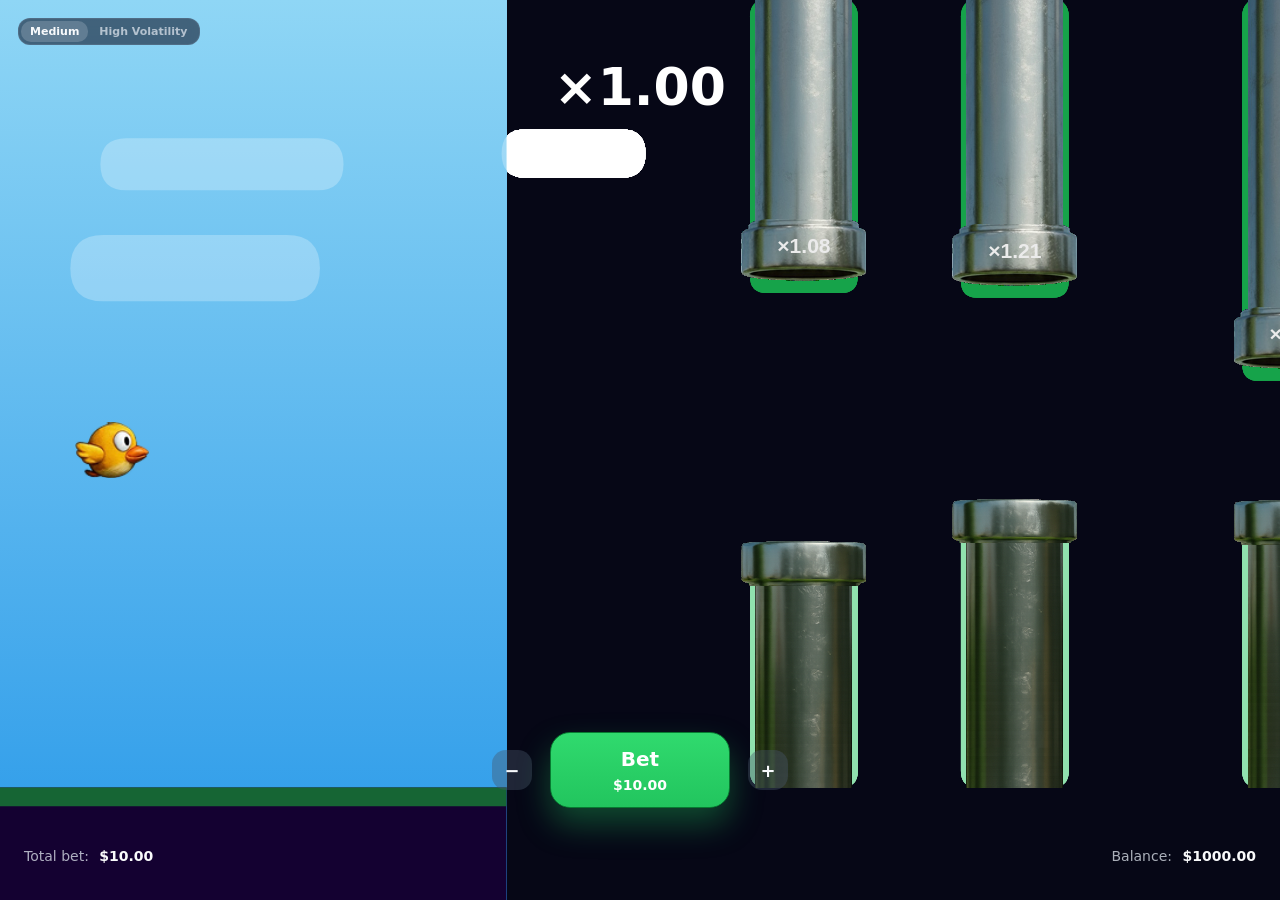
<file: index.html>
<!DOCTYPE html>
<html lang="en">
  <head>
    <meta charset="UTF-8" />
    <meta
      name="viewport"
      content="width=device-width, initial-scale=1, maximum-scale=1, user-scalable=no"
    />
    <title>Crash Flight Prototype</title>
    <link rel="stylesheet" href="styles.css" />
  </head>
  <body>
    <div id="app">
      <canvas id="game-canvas"></canvas>
      <div class="hud">
        <div class="top-row">
          <div class="mode-switch" id="mode-switch"></div>
          <button id="more-button" class="chip lobby-chip" aria-label="Lobby">
            <svg
              class="lobby-icon"
              width="28"
              height="28"
              viewBox="0 0 28 28"
              xmlns="http://www.w3.org/2000/svg"
              aria-hidden="true"
            >
              <g fill="none" stroke="currentColor" stroke-width="1.8" stroke-linecap="round">
                <path d="M13.6 7.8c.8-2.8 3-4.6 5.9-4.6h2.7" />
                <path d="M13.6 7.8c-2.3 2.6-5 3.6-7.8 3.4" />
                <path d="M15.4 13.6c1.6-2.5 4-4.3 7.2-5" />
              </g>
              <circle cx="9" cy="19" r="5" fill="currentColor" />
              <circle cx="19.5" cy="20.5" r="4.5" fill="currentColor" opacity="0.8" />
              <path
                d="M11.2 13.8c-.2-.9-.9-1.4-1.8-1.4-.9 0-1.5.5-1.8 1.3"
                stroke="currentColor"
                stroke-width="1.6"
                stroke-linecap="round"
                fill="none"
              />
            </svg>
          </button>
        </div>
        <div class="multiplier-strip" id="multiplier-container">
          <strong id="current-multiplier">×1.00</strong>
        </div>

        <div id="debug-menu" class="debug-menu hidden">
          <div class="debug-content">
            <div class="debug-header">
              <h3>Developer Tools</h3>
              <button id="close-debug" class="chip ghost chip-icon">X</button>
            </div>
            <div class="debug-grid">
              <label class="debug-field">
                <span>Crash Order</span>
                <select id="crash-select"></select>
              </label>
              <label class="debug-field">
                <span>Trainer Mode</span>
                <input type="checkbox" id="trainer-toggle" />
              </label>
              <div class="debug-field">
                <span>Status</span>
                <strong id="status-label">Idle</strong>
              </div>
            <div class="debug-field">
              <span>Multiplier</span>
              <strong id="multiplier-label">×1.00</strong>
            </div>
            <div class="debug-field">
              <span>FPS</span>
              <strong id="fps-display">--</strong>
            </div>
          </div>
          <button id="copy-script-button" class="ghost hidden">
            Copy Trainer Script
          </button>
        </div>
        </div>

        <div class="center-overlay hidden" id="win-overlay">
          <div class="win-pulse">
            <span>You win</span>
            <strong id="win-amount">$0.00</strong>
          </div>
        </div>

        <div id="bet-spinner" class="primary-action-area">
          <button class="spinner-btn" id="bet-minus" type="button" aria-label="Decrease bet">
            −
          </button>
          <button id="primary-button" class="cta ready" type="button">
            <span class="cta-label">Bet</span>
            <small id="cta-subtext">$10.00</small>
          </button>
          <button class="spinner-btn" id="bet-plus" type="button" aria-label="Increase bet">
            +
          </button>
        </div>

        <footer class="bottom-bar">
          <div class="meta">
            <span id="meta-left-label">Total bet:</span>
            <strong id="meta-left-value">$10.00</strong>
          </div>
          <div class="meta">
            <span>Balance:</span>
            <strong id="balance-display">$1,000.00</strong>
          </div>
        </footer>
      </div>
    </div>
    <div
      id="games-modal"
      class="games-modal hidden"
      aria-hidden="true"
      role="dialog"
      aria-modal="true"
    >
      <div id="games-overlay" class="games-modal__overlay"></div>
      <div class="games-modal__content">
        <header class="games-modal__header">
          <h2>More Games</h2>
          <button id="games-close-button" class="chip ghost chip-icon">X</button>
        </header>
        <div id="games-list" class="games-list"></div>
      </div>
    </div>
    <script type="module" src="./src/main.js"></script>
  </body>
</html>
</file>
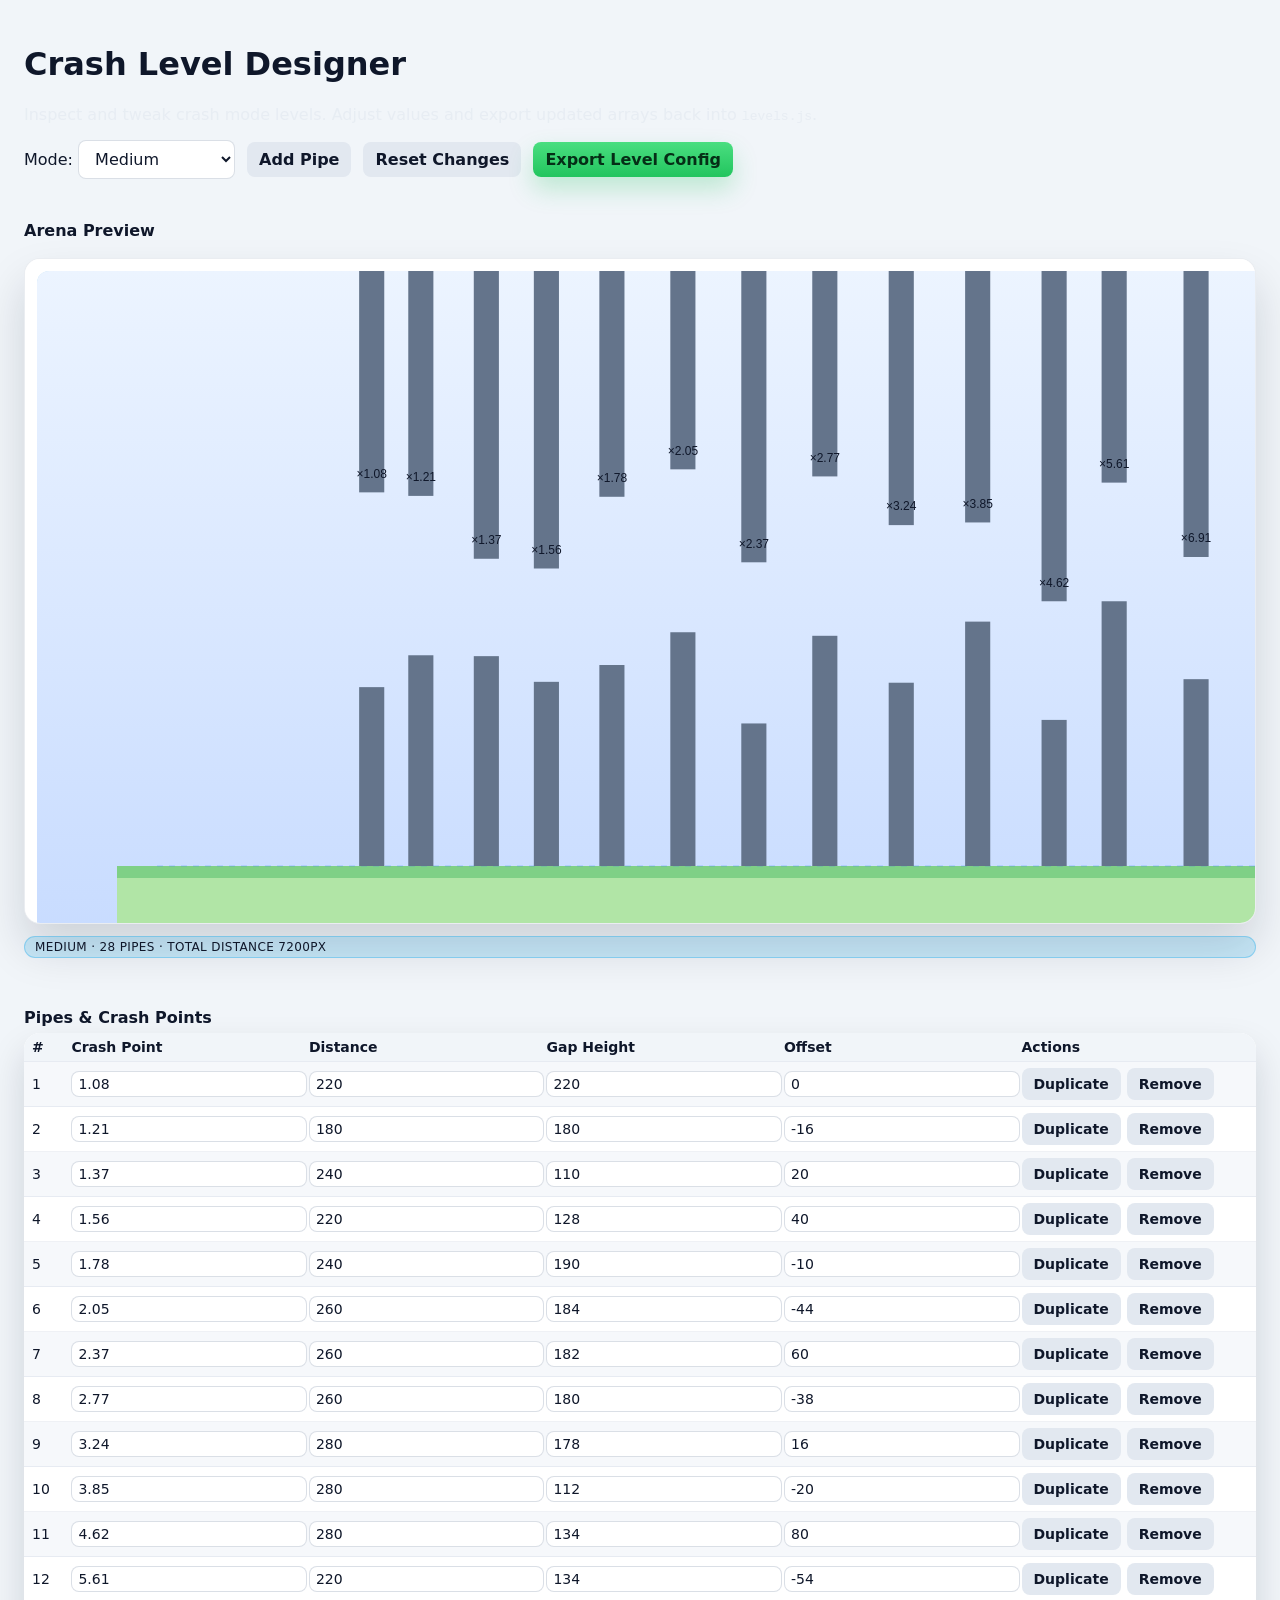
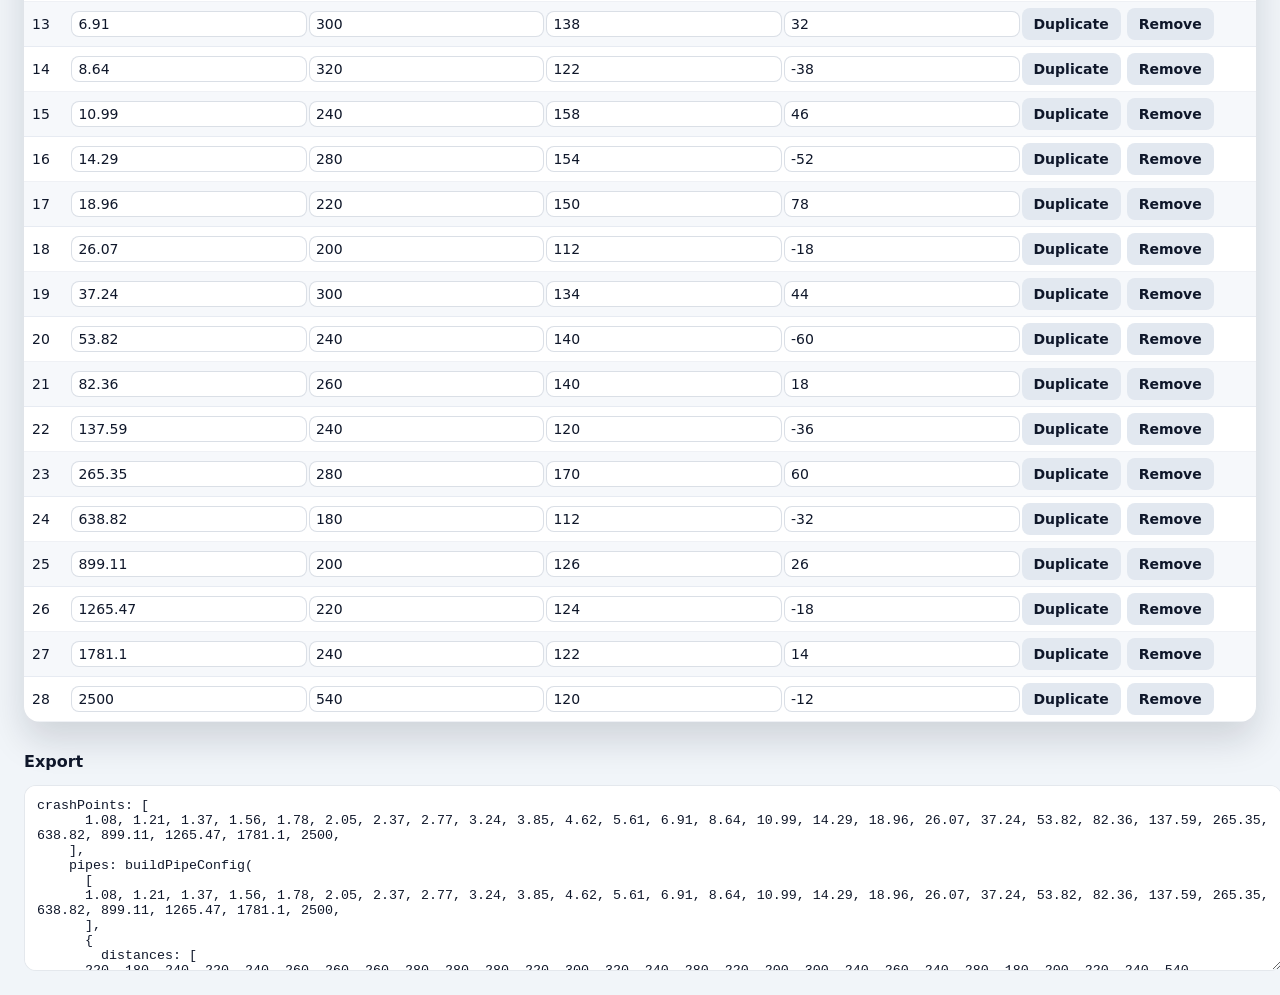
<file: level-designer.html>
<!DOCTYPE html>
<html lang="en">
  <head>
    <meta charset="UTF-8" />
    <meta
      name="viewport"
      content="width=device-width, initial-scale=1, maximum-scale=1, user-scalable=no"
    />
    <title>Crash Level Designer</title>
    <style>
      :root {
        font-family: 'Inter', system-ui, -apple-system, BlinkMacSystemFont,
          'Segoe UI', sans-serif;
      }
      body {
        margin: 0;
        min-height: 100vh;
        background: #f1f5f9;
        color: #0f172a;
        display: flex;
        flex-direction: column;
        gap: 24px;
        padding: 24px;
      }
      header {
        display: flex;
        align-items: center;
        justify-content: space-between;
        flex-wrap: wrap;
        gap: 16px;
      }
      select,
      button,
      input {
        font: inherit;
        border-radius: 8px;
        border: 1px solid rgba(148, 163, 184, 0.35);
        padding: 8px 12px;
        background: #ffffff;
        color: inherit;
      }
      button {
        cursor: pointer;
        border: none;
        background: linear-gradient(180deg, #4ade80 0%, #22c55e 100%);
        color: #052e16;
        font-weight: 600;
        box-shadow: 0 12px 24px rgba(34, 197, 94, 0.25);
      }
      button.secondary {
        background: #e2e8f0;
        color: #0f172a;
        box-shadow: none;
      }
      .layout {
        display: flex;
        flex-direction: column;
        gap: 32px;
      }
      .canvas-panel {
        display: flex;
        flex-direction: column;
        gap: 12px;
      }
      .canvas-wrapper {
        background: #ffffff;
        border-radius: 16px;
        border: 1px solid rgba(148, 163, 184, 0.2);
        box-shadow: 0 24px 45px rgba(15, 23, 42, 0.15);
        max-height: 640px;
        overflow-x: auto;
        overflow-y: hidden;
        padding: 12px;
      }
      canvas {
        display: block;
        width: 2400px;
        height: 680px;
        background: linear-gradient(180deg, #bee3f8 0%, #63a7ff 100%);
        border-radius: 12px;
      }
      table {
        width: 100%;
        border-collapse: collapse;
        font-size: 14px;
        background: #ffffff;
        border-radius: 16px;
        overflow: hidden;
        box-shadow: 0 18px 36px rgba(15, 23, 42, 0.15);
      }
      thead {
        background: #f1f5f9;
      }
      th,
      td {
        padding: 6px 8px;
        border-bottom: 1px solid rgba(148, 163, 184, 0.15);
        text-align: left;
      }
      tbody tr:nth-child(odd) {
        background: rgba(241, 245, 249, 0.65);
      }
      tbody tr:hover {
        background: rgba(191, 219, 254, 0.35);
      }
      td input {
        width: 100%;
        padding: 4px 6px;
      }
      .controls {
        display: flex;
        gap: 12px;
        flex-wrap: wrap;
        align-items: center;
      }
      .export-area {
        margin-top: 12px;
        display: flex;
        flex-direction: column;
        gap: 8px;
      }
      textarea {
        width: 100%;
        min-height: 160px;
        border-radius: 12px;
        border: 1px solid rgba(148, 163, 184, 0.25);
        background: #ffffff;
        color: inherit;
        padding: 12px;
        resize: vertical;
      }
      .chip {
        border-radius: 999px;
        padding: 3px 10px;
        background: rgba(14, 165, 233, 0.18);
        border: 1px solid rgba(14, 165, 233, 0.32);
        font-size: 12px;
        letter-spacing: 0.03em;
        text-transform: uppercase;
      }
      .section-title {
        font-size: 16px;
        font-weight: 600;
        margin: 18px 0 6px;
      }
      .pipe-actions {
        display: flex;
        gap: 6px;
      }
      @media (max-width: 1024px) {
        .layout {
          grid-template-columns: 1fr;
        }
      }
    </style>
  </head>
  <body>
    <header>
      <div>
        <h1>Crash Level Designer</h1>
        <p style="margin: 4px 0 0; color: rgba(226, 232, 240, 0.65);">
          Inspect and tweak crash mode levels. Adjust values and export updated
          arrays back into <code>levels.js</code>.
        </p>
      </div>
      <div class="controls">
        <label>
          Mode:
          <select id="level-select"></select>
        </label>
        <button id="add-pipe" class="secondary" type="button">Add Pipe</button>
        <button id="reset-level" class="secondary" type="button">
          Reset Changes
        </button>
        <button id="export-level" type="button">Export Level Config</button>
      </div>
    </header>

    <div class="layout">
      <div class="canvas-panel">
        <div class="section-title">Arena Preview</div>
        <div class="canvas-wrapper">
          <canvas id="level-canvas" width="2400" height="680"></canvas>
        </div>
        <div class="chip" id="meta-info"></div>
      </div>

      <div>
        <div class="section-title">Pipes &amp; Crash Points</div>
        <table>
          <thead>
            <tr>
              <th>#</th>
              <th>Crash Point</th>
              <th>Distance</th>
              <th>Gap Height</th>
              <th>Offset</th>
              <th>Actions</th>
            </tr>
          </thead>
          <tbody id="pipes-table"></tbody>
        </table>

        <div class="export-area">
          <div class="section-title">Export</div>
          <textarea
            id="export-output"
            readonly
            placeholder="Click “Export Level Config” to copy arrays"
          ></textarea>
        </div>
      </div>
    </div>

    <script type="module">
      import { LEVELS } from './src/games/crash/levels.js';
      import {
        VIRTUAL_HEIGHT,
        WORLD,
        PIPE,
      } from './src/games/crash/constants.js';

      const levelSelect = document.getElementById('level-select');
      const canvas = document.getElementById('level-canvas');
      const metaInfo = document.getElementById('meta-info');
      const pipesTable = document.getElementById('pipes-table');
      const addPipeBtn = document.getElementById('add-pipe');
      const resetBtn = document.getElementById('reset-level');
      const exportBtn = document.getElementById('export-level');
      const exportOutput = document.getElementById('export-output');

      const ctx = canvas.getContext('2d');
      const DEVICE_RATIO = window.devicePixelRatio || 1;
      const CANVAS_WIDTH = 2400;
      const CANVAS_HEIGHT = 680;

      canvas.style.width = `${CANVAS_WIDTH}px`;
      canvas.style.height = `${CANVAS_HEIGHT}px`;

      let state = {
        levelId: null,
        crashPoints: [],
        distances: [],
        gapHeights: [],
        offsets: [],
        gapBaseline: 360,
        groundTheme: 'grass',
      };

      const originalLevels = Object.keys(LEVELS).reduce((acc, key) => {
        const lvl = LEVELS[key];
        acc[key] = {
          gapBaseline: lvl.gapBaseline ?? 360,
          groundTheme: lvl.groundTheme ?? 'grass',
          crashPoints: [...lvl.crashPoints],
          distances: lvl.pipes.map((p) => p.distanceFromPrev),
          gapHeights: lvl.pipes.map((p) => p.gapHeight),
          offsets: lvl.pipes.map((p) => p.gapCenter - (lvl.gapBaseline ?? 360)),
        };
        return acc;
      }, {});

      function initSelect() {
        Object.keys(LEVELS).forEach((key) => {
          const option = document.createElement('option');
          option.value = key;
          option.textContent = LEVELS[key].name ?? key;
          levelSelect.appendChild(option);
        });
        levelSelect.addEventListener('change', () =>
          loadLevel(levelSelect.value)
        );
      }

      function loadLevel(levelId) {
        const original = originalLevels[levelId];
        if (!original) return;
        state = {
          levelId,
          crashPoints: [...original.crashPoints],
          distances: [...original.distances],
          gapHeights: [...original.gapHeights],
          offsets: [...original.offsets],
          gapBaseline: original.gapBaseline,
          groundTheme: original.groundTheme,
        };
        render();
      }

      function render() {
        renderTable();
        renderCanvas();
        renderMeta();
        updateExportPreview();
      }

      function renderMeta() {
        const length = state.crashPoints.length;
        const totalDistance = state.distances.reduce((sum, value) => sum + value, 0);
        metaInfo.textContent = `${state.levelId} · ${length} pipes · total distance ${totalDistance.toFixed(
          0
        )}px`;
      }

      function renderTable() {
        pipesTable.innerHTML = '';
        state.crashPoints.forEach((point, index) => {
          const tr = document.createElement('tr');
          tr.innerHTML = `
            <td>${index + 1}</td>
            <td><input type="number" step="0.01" value="${point}"/></td>
            <td><input type="number" step="1" value="${state.distances[index]}"/></td>
            <td><input type="number" step="1" value="${state.gapHeights[index]}"/></td>
            <td><input type="number" step="1" value="${state.offsets[index]}"/></td>
            <td class="pipe-actions">
              <button type="button" class="secondary" data-action="copy">Duplicate</button>
              <button type="button" class="secondary" data-action="remove">Remove</button>
            </td>
          `;
          const [pointInput, distInput, gapInput, offsetInput] =
            tr.querySelectorAll('input');

          pointInput.addEventListener('change', (event) => {
            state.crashPoints[index] = parseFloat(event.target.value);
            updateExportPreview();
          });
          distInput.addEventListener('change', (event) => {
            state.distances[index] = Math.max(1, parseFloat(event.target.value));
            updateExportPreview();
            renderCanvas();
          });
          gapInput.addEventListener('change', (event) => {
            state.gapHeights[index] = Math.max(10, parseFloat(event.target.value));
            updateExportPreview();
            renderCanvas();
          });
          offsetInput.addEventListener('change', (event) => {
            state.offsets[index] = parseFloat(event.target.value);
            updateExportPreview();
            renderCanvas();
          });

          tr.querySelector('[data-action="remove"]').addEventListener('click', () =>
            removePipe(index)
          );
          tr.querySelector('[data-action="copy"]').addEventListener('click', () =>
            duplicatePipe(index)
          );

          pipesTable.appendChild(tr);
        });
      }

      function duplicatePipe(index) {
        state.crashPoints.splice(index + 1, 0, state.crashPoints[index]);
        state.distances.splice(index + 1, 0, state.distances[index]);
        state.gapHeights.splice(index + 1, 0, state.gapHeights[index]);
        state.offsets.splice(index + 1, 0, state.offsets[index]);
        render();
      }

      function removePipe(index) {
        if (state.crashPoints.length <= 1) return;
        state.crashPoints.splice(index, 1);
        state.distances.splice(index, 1);
        state.gapHeights.splice(index, 1);
        state.offsets.splice(index, 1);
        render();
      }

      function renderCanvas() {
        canvas.width = CANVAS_WIDTH * DEVICE_RATIO;
        canvas.height = CANVAS_HEIGHT * DEVICE_RATIO;
        ctx.save();
        ctx.scale(DEVICE_RATIO, DEVICE_RATIO);
        ctx.clearRect(0, 0, CANVAS_WIDTH, CANVAS_HEIGHT);

        const BASE_SPAWN = 420;
        const totalDistance = BASE_SPAWN + state.distances.reduce((sum, value) => sum + value, 0);
        const margin = 160;
        const scaleX = (CANVAS_WIDTH - margin * 2) / totalDistance;
        const scaleY = CANVAS_HEIGHT / VIRTUAL_HEIGHT;
        const groundTopWorld = VIRTUAL_HEIGHT - WORLD.groundHeight;
        const groundTopCanvas = groundTopWorld * scaleY;

        const gradient = ctx.createLinearGradient(0, 0, 0, CANVAS_HEIGHT);
        gradient.addColorStop(0, '#ecf4ff');
        gradient.addColorStop(1, '#c7dbff');
        ctx.fillStyle = gradient;
        ctx.fillRect(0, 0, CANVAS_WIDTH, CANVAS_HEIGHT);

        // ground
        ctx.fillStyle = '#b1e5a6';
        ctx.fillRect(margin / 2, groundTopCanvas, CANVAS_WIDTH - margin, CANVAS_HEIGHT - groundTopCanvas);
        ctx.fillStyle = '#7fd086';
        ctx.fillRect(margin / 2, groundTopCanvas, CANVAS_WIDTH - margin, 12);

        ctx.strokeStyle = 'rgba(59, 130, 246, 0.35)';
        ctx.setLineDash([6, 6]);
        ctx.beginPath();
        ctx.moveTo(margin * 0.75, groundTopCanvas);
        ctx.lineTo(CANVAS_WIDTH - margin * 0.75, groundTopCanvas);
        ctx.stroke();
        ctx.setLineDash([]);

        let cursor = BASE_SPAWN;
        ctx.font = '12px Inter, sans-serif';
        ctx.textAlign = 'center';
        ctx.textBaseline = 'bottom';

        state.crashPoints.forEach((multiplier, index) => {
          cursor += state.distances[index];
          const worldX = cursor;
          const x = margin + worldX * scaleX;
          const gapHeight = state.gapHeights[index];
          const offset = state.offsets[index];
          const gapCenter = state.gapBaseline + offset;
          const gapTopWorld = gapCenter - gapHeight / 2;
          const gapBottomWorld = gapCenter + gapHeight / 2;
          const pipeWidth = PIPE.width * scaleX;

          const topHeight = Math.max(0, gapTopWorld);
          const bottomHeight = Math.max(0, (VIRTUAL_HEIGHT - WORLD.groundHeight) - gapBottomWorld);

          ctx.fillStyle = '#64748b';
          ctx.fillRect(
            x - pipeWidth / 2,
            0,
            pipeWidth,
            topHeight * scaleY
          );
          ctx.fillRect(
            x - pipeWidth / 2,
            gapBottomWorld * scaleY,
            pipeWidth,
            bottomHeight * scaleY
          );

          ctx.fillStyle = '#0f172a';
          ctx.fillText(`×${multiplier.toFixed(2)}`, x, gapTopWorld * scaleY - 12);
        });

        ctx.restore();
      }

      function updateExportPreview() {
        const indent = '      ';
        const crashPoints = state.crashPoints.map((value) => Number(value.toFixed(8)));
        const distances = state.distances.map((value) => Number(value.toFixed(2)));
        const gapHeights = state.gapHeights.map((value) => Number(value.toFixed(2)));
        const offsets = state.offsets.map((value) => Number(value.toFixed(2)));

        const exportText = `crashPoints: [
${indent}${crashPoints.join(`, `)},
    ],
    pipes: buildPipeConfig(
      [
${indent}${crashPoints.join(`, `)},
      ],
      {
        distances: [
${indent}${distances.join(`, `)},
        ],
        gapHeights: [
${indent}${gapHeights.join(`, `)},
        ],
        offsets: [
${indent}${offsets.join(`, `)},
        ],
      }
    ),`;

        exportOutput.value = exportText;
      }

      addPipeBtn.addEventListener('click', () => {
        state.crashPoints.push(1);
        state.distances.push(300);
        state.gapHeights.push(160);
        state.offsets.push(0);
        render();
      });

      resetBtn.addEventListener('click', () => {
        if (!state.levelId) return;
        loadLevel(state.levelId);
      });

      exportBtn.addEventListener('click', async () => {
        updateExportPreview();
        try {
          await navigator.clipboard.writeText(exportOutput.value);
          exportBtn.textContent = 'Copied!';
          setTimeout(() => {
            exportBtn.textContent = 'Export Level Config';
          }, 1200);
        } catch (error) {
          console.error('Clipboard failed', error);
        }
      });

      initSelect();
      const defaultLevel = Object.keys(LEVELS)[0];
      levelSelect.value = defaultLevel;
      loadLevel(defaultLevel);
    </script>
  </body>
</html>
</file>
<file: styles.css>
* {
  box-sizing: border-box;
  -webkit-tap-highlight-color: transparent;
}

html {
  height: 100%;
}

body {
  margin: 0;
  font-family: 'Inter', system-ui, -apple-system, BlinkMacSystemFont, sans-serif;
  background: #060716;
  color: #f9fafb;
  min-height: 100vh;
  height: 100dvh;
  display: flex;
  justify-content: center;
  align-items: center;
  overflow: hidden;
  overscroll-behavior: none;
  touch-action: none;
}

:root {
  --multiplier-font-size: 24px;
  --multiplier-color: #111827;
  --multiplier-pulse-color: #facc15;
  --cta-bg: linear-gradient(180deg, #4ade80, #22c55e);
  --cta-color: #052e16;
  --cta-subtext-color: #09421c;
  --cta-shadow: 0 16px 32px rgba(34, 197, 94, 0.35);
  --cta-border: none;
  --cta-radius: 24px;
}

#app {
  position: relative;
  width: 100vw;
  height: 100vh;
  height: 100dvh;
  overflow: hidden;
  touch-action: none;
  transform-origin: center;
}

#game-canvas {
  position: absolute;
  inset: 0;
  width: 100%;
  height: 100%;
  display: block;
  touch-action: none;
}

button {
  font-family: inherit;
  cursor: pointer;
  border: none;
  background: none;
}

button:disabled {
  cursor: not-allowed;
}

button,
.chip,
.mode-option,
.spinner-btn {
  touch-action: manipulation;
}

.hud {
  position: absolute;
  inset: 0;
  padding: 18px 18px 24px;
  display: flex;
  flex-direction: column;
  gap: 12px;
  pointer-events: none;
}

.hud > * {
  pointer-events: auto;
}

.top-row {
  display: flex;
  justify-content: space-between;
  align-items: center;
}

.multiplier-strip {
  display: flex;
  flex-direction: column;
  align-items: center;
  gap: 4px;
  text-transform: uppercase;
  letter-spacing: 0.08em;
  color: rgba(226, 232, 240, 0.64);
  font-size: 11px;
}

.multiplier-strip strong {
  font-size: var(--multiplier-font-size, 24px);
  font-weight: 800;
  color: var(--multiplier-color, #f1f5f9);
  letter-spacing: normal;
  transition: transform 0.25s ease, color 0.25s ease;
  transform-origin: center;
}

.multiplier-strip.pulse strong {
  transform: scale(1.18);
  color: var(--multiplier-pulse-color, #facc15);
  transition-duration: 0.4s;
}

.mode-switch {
  background: rgba(15, 23, 42, 0.6);
  border-radius: 12px;
  padding: 2px;
  display: inline-flex;
  gap: 2px;
  border: 1px solid rgba(148, 163, 184, 0.18);
  backdrop-filter: blur(12px);
}

.mode-option {
  border: none;
  background: transparent;
  color: rgba(226, 232, 240, 0.72);
  font-weight: 600;
  font-size: 11px;
  line-height: 1.2;
  padding: 4px 9px;
  border-radius: 10px;
  cursor: pointer;
  transition: background 0.2s ease, color 0.2s ease;
}

.mode-option.active {
  background: rgba(248, 250, 252, 0.18);
  color: #f8fafc;
}

.chip {
  border: none;
  border-radius: 14px;
  padding: 10px 18px;
  font-weight: 600;
  font-size: 14px;
  cursor: pointer;
  color: rgba(248, 250, 252, 0.9);
  background: rgba(15, 23, 42, 0.55);
  border: 1px solid rgba(148, 163, 184, 0.24);
  backdrop-filter: blur(10px);
  transition: background 0.2s ease, color 0.2s ease;
}

.chip.ghost {
  background: rgba(15, 23, 42, 0.32);
}

.lobby-chip {
  padding: 8px;
  border-radius: 14px;
  width: 44px;
  height: 44px;
  display: inline-flex;
  align-items: center;
  justify-content: center;
}

.lobby-chip .lobby-icon {
  width: 24px;
  height: 24px;
}

.chip-icon {
  padding: 6px;
  min-width: 32px;
  min-height: 32px;
  border-radius: 50%;
  display: inline-flex;
  align-items: center;
  justify-content: center;
}

button.ghost {
  padding: 12px 16px;
  border-radius: 14px;
  border: 1px solid rgba(148, 163, 184, 0.24);
  background: rgba(15, 23, 42, 0.45);
  color: rgba(248, 250, 252, 0.85);
  font-weight: 600;
}

.debug-menu {
  position: absolute;
  top: 64px;
  right: 18px;
  width: min(320px, calc(100vw - 36px));
  background: rgba(10, 12, 24, 0.9);
  backdrop-filter: blur(18px);
  border-radius: 18px;
  border: 1px solid rgba(148, 163, 184, 0.24);
  box-shadow: 0 24px 60px rgba(2, 6, 23, 0.45);
  z-index: 4;
}

.debug-content {
  padding: 18px;
  display: flex;
  flex-direction: column;
  gap: 16px;
}

.debug-header {
  display: flex;
  align-items: center;
  justify-content: space-between;
}

.debug-header h3 {
  margin: 0;
  font-size: 16px;
  font-weight: 700;
  color: rgba(248, 250, 252, 0.85);
}

.debug-grid {
  display: grid;
  gap: 12px;
}

.debug-field {
  display: flex;
  flex-direction: column;
  gap: 6px;
  font-size: 13px;
  color: rgba(226, 232, 240, 0.75);
}

.debug-field select,
.debug-field input[type='checkbox'] {
  background: rgba(15, 23, 42, 0.65);
  border: 1px solid rgba(148, 163, 184, 0.24);
  border-radius: 12px;
  padding: 8px 10px;
  color: #f8fafc;
  font-size: 14px;
}

.debug-field strong {
  font-size: 15px;
  color: #fef3c7;
}

.center-overlay {
  position: absolute;
  inset: 0;
  display: flex;
  align-items: center;
  justify-content: center;
  pointer-events: none;
}

.win-pulse {
  padding: 36px 48px;
  border-radius: 999px;
  text-align: center;
  background: radial-gradient(circle at center, rgba(250, 204, 21, 0.3), transparent);
  animation: pulse 1.4s ease-in-out infinite;
}

.win-pulse span {
  display: block;
  font-size: 18px;
  font-weight: 600;
  color: rgba(253, 230, 146, 0.9);
}

.win-pulse strong {
  display: block;
  font-size: 36px;
  font-weight: 700;
  color: #fde68a;
  margin-top: 8px;
}

@keyframes pulse {
  0% {
    transform: scale(0.98);
    opacity: 0.8;
  }
  50% {
    transform: scale(1.02);
    opacity: 1;
  }
  100% {
    transform: scale(0.98);
    opacity: 0.8;
  }
}

.primary-action-area {
  display: flex;
  flex-direction: row;
  align-items: center;
  justify-content: center;
  gap: 18px;
  margin-top: auto;
  margin-bottom: 16px;
}

.spinner-btn {
  border: none;
  background: rgba(71, 85, 105, 0.4);
  color: #f8fafc;
  font-size: 18px;
  font-weight: 700;
  width: 40px;
  height: 40px;
  border-radius: 14px;
  cursor: pointer;
  transition: background 0.2s ease, transform 0.2s ease;
}

.spinner-btn:active {
  transform: scale(0.96);
}

.spinner-btn:disabled {
  opacity: 0.5;
  cursor: not-allowed;
}

.primary-action-area.disabled .spinner-btn {
  opacity: 0.45;
  pointer-events: none;
}

.mode-option.disabled,
.chip.disabled {
  opacity: 0.45;
  pointer-events: none;
}

@media (max-width: 560px) {
  .spinner-btn {
    width: 34px;
    height: 34px;
  }
}

@keyframes screen-shake {
  0% {
    transform: translate3d(0, 0, 0);
  }
  20% {
    transform: translate3d(-6px, 3px, 0);
  }
  40% {
    transform: translate3d(4px, -4px, 0);
  }
  60% {
    transform: translate3d(-3px, 2px, 0);
  }
  80% {
    transform: translate3d(2px, -3px, 0);
  }
  100% {
    transform: translate3d(0, 0, 0);
  }
}

.screen-shake {
  animation: screen-shake 0.5s ease-out;
}

.cta {
  border: none;
  width: min(180px, calc(100vw - 120px));
  border-radius: var(--cta-radius, 24px);
  padding: 14px 24px;
  font-size: 18px;
  font-weight: 700;
  text-transform: none;
  cursor: pointer;
  transition: transform 0.2s ease, box-shadow 0.2s ease, background 0.2s ease;
  display: flex;
  flex-direction: column;
  align-items: center;
  gap: 6px;
  background: var(--cta-bg, linear-gradient(180deg, #4ade80, #22c55e));
  color: var(--cta-color, #052e16);
  box-shadow: var(--cta-shadow, 0 16px 32px rgba(34, 197, 94, 0.35));
  border: var(--cta-border, none);
}

.cta-label {
  font-size: 20px;
  color: inherit;
}

.cta small {
  font-size: 14px;
  font-weight: 600;
  color: var(--cta-subtext-color, rgba(5, 46, 22, 0.85));
}

.cta:active {
  transform: translateY(1px);
}

.bottom-bar {
  display: flex;
  justify-content: space-between;
  align-items: center;
  padding: 12px 6px;
  font-size: 14px;
  color: rgba(226, 232, 240, 0.75);
  margin-top: 0;
}

.meta strong {
  margin-left: 6px;
  font-weight: 700;
  color: #f9fafb;
}

.meta.meta-interactive {
  cursor: pointer;
}

.games-modal {
  position: fixed;
  inset: 0;
  display: flex;
  align-items: center;
  justify-content: center;
  padding: 32px;
  z-index: 60;
}

.games-modal__overlay {
  position: absolute;
  inset: 0;
  background: rgba(15, 23, 42, 0.65);
  backdrop-filter: blur(6px);
}

.games-modal__content {
  position: relative;
  z-index: 1;
  width: min(360px, 92vw);
  background: rgba(15, 23, 42, 0.92);
  border: 1px solid rgba(148, 163, 184, 0.24);
  border-radius: 20px;
  padding: 24px;
  display: flex;
  flex-direction: column;
  gap: 16px;
  box-shadow: 0 20px 40px rgba(8, 15, 35, 0.6);
}

.games-modal__header {
  display: flex;
  align-items: center;
  justify-content: space-between;
  gap: 12px;
}

.games-modal__header h2 {
  margin: 0;
  font-size: 20px;
  font-weight: 700;
  color: #f8fafc;
}

.games-list {
  display: grid;
  grid-template-columns: repeat(2, minmax(0, 1fr));
  gap: 16px;
}

.game-option {
  width: 100%;
  border: 1px solid rgba(148, 163, 184, 0.24);
  border-radius: 18px;
  background: rgba(15, 23, 42, 0.4);
  padding: 16px;
  color: inherit;
  cursor: pointer;
  display: flex;
  flex-direction: column;
  align-items: center;
  gap: 12px;
  transition: border-color 0.2s ease, background 0.2s ease, transform 0.2s ease;
  padding: 12px;
}

.game-option:hover {
  border-color: rgba(148, 163, 184, 0.55);
  background: rgba(30, 41, 59, 0.55);
  transform: translateY(-2px);
}

.game-option.active {
  border-color: rgba(94, 234, 212, 0.6);
  background: rgba(45, 212, 191, 0.15);
}

.game-option__thumb {
  position: relative;
  width: 88px;
  aspect-ratio: 1;
  border-radius: 14px;
  background: linear-gradient(135deg, #1f2937, #111827);
  background-size: cover;
  background-position: center;
  display: flex;
  align-items: center;
  justify-content: center;
  color: rgba(248, 250, 252, 0.85);
  font-weight: 700;
  font-size: 28px;
  text-transform: uppercase;
  letter-spacing: 0.06em;
  overflow: hidden;
}

.game-option__label {
  font-weight: 600;
  font-size: 15px;
  color: #f8fafc;
  text-align: center;
}

.hidden {
  display: none !important;
}

body[data-level-theme='devil'] {
  background: radial-gradient(circle at top, rgba(185, 28, 28, 0.3), #080312 60%);
}

body[data-level-theme='devil'] .mode-switch {
  border-color: rgba(248, 113, 113, 0.3);
}
/*
@media (max-width: 520px) {
  .hud {
    padding: 16px 14px 20px;
  }

  .cta {
    width: calc(100vw - 48px);
  }

  .multiplier-strip strong {
    font-size: 22px;
  }

  .primary-action-area {
    margin-bottom: 20px;
  } 
}
*/
</file>
